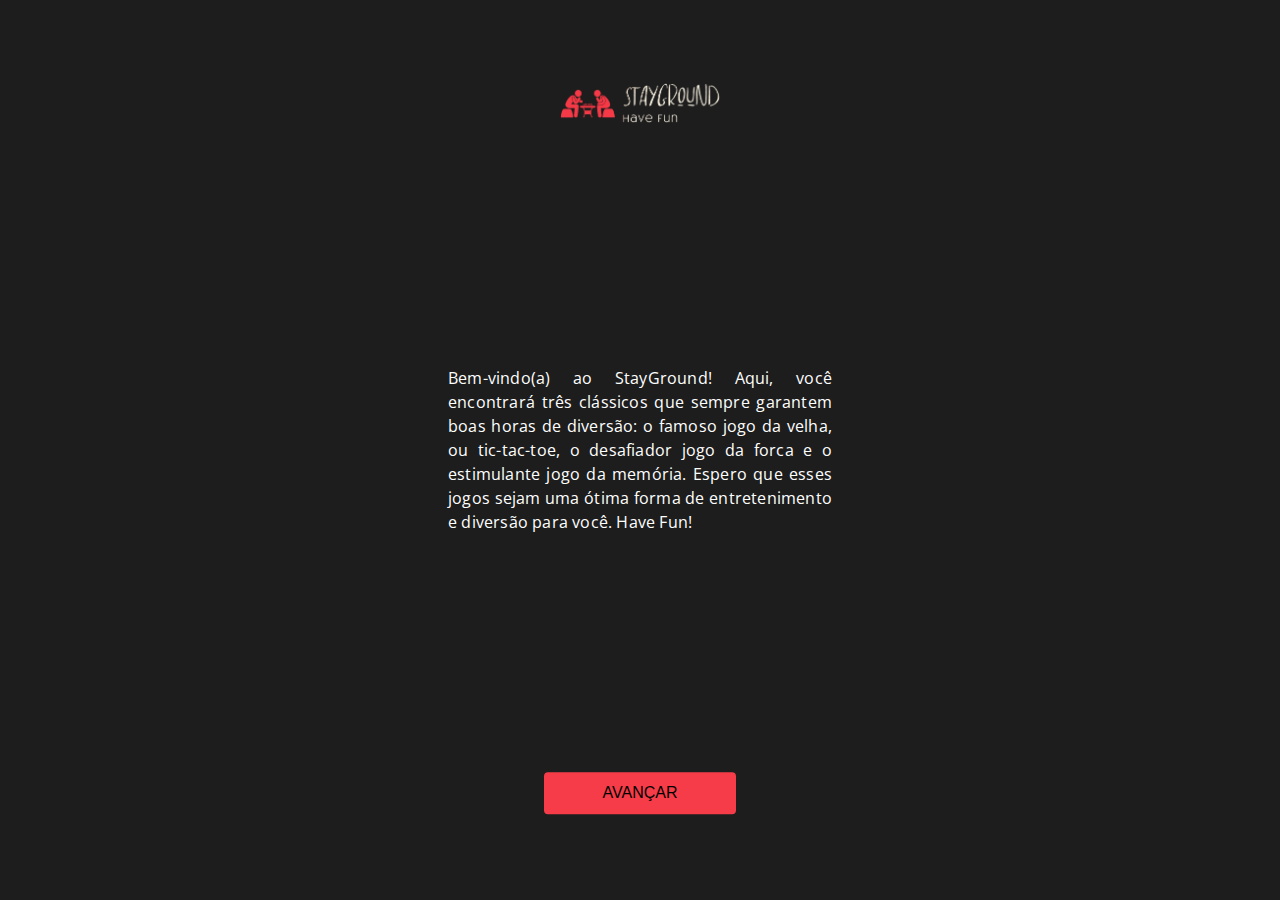
<file: index.html>
<!DOCTYPE html>
<html lang="pt-BR">
<head>
  <meta charset="UTF-8">
  <meta http-equiv="X-UA-Compatible" content="IE=edge">
  <meta name="viewport" content="width=device-width, initial-scale=1.0">
  <meta name="msapplication-TileColor" content="#ffffff">
  <meta name="theme-color" content="#ffffff">
  <link rel="icon" type="image/png" sizes="16x16"  href="favicons/favicon-16x16.png">
  <link href="https://fonts.googleapis.com/css2?family=Open+Sans&display=swap" rel="stylesheet">
  <link rel="stylesheet" href="styles.css">
  <script src="index.js" defer></script>
  <title>StayGround - Divirta-se!</title>
</head>
<body>
  <div class="container">
		<img src="img/logo_nobg.png" alt="Imagem Animada" class="animated-image">
	</div>
  <div class="wellcome">
    <p>
      Bem-vindo(a) ao StayGround! Aqui, você encontrará três clássicos que sempre garantem boas
      horas de diversão: o famoso jogo da velha, ou tic-tac-toe, o desafiador jogo da forca e o estimulante jogo da
      memória. Espero que esses jogos sejam uma ótima forma de entretenimento e diversão para você. Have Fun!
    </p>
  </div>
  <button class="btn-next" onclick="chooseGame()" type="button">AVANÇAR</button>

  <div class="main-choose-game">
    <div class="tictactoe">
      <img src="img/tictactoe.png" alt="Tic Tac Toe Game" class="tictactoe-img">
      <p>O jogo da velha, também conhecido como Tic Tac Toe, é um jogo de estratégia para dois jogadores que consiste em preencher uma grade de 3x3 com símbolos (geralmente "X" e "O") de forma que um jogador consiga alinhar três símbolos na horizontal, vertical ou diagonal antes do outro jogador.</p>
      <button type="button" class="btn-choose" onclick="tictactoe()">JOGAR</button>
    </div>

    <div class="forca">
      <img src="img/forca.png" alt="Forca Game" class="forca-img">
      <p>O jogo da forca é um jogo de adivinhação de palavras em que a máquina irá escolher uma palavra e o jogador tentará adivinhar as letras que compõem a palavra. A cada letra errada, uma parte do corpo de um boneco é desenhada na forca. O objetivo do jogo é adivinhar a palavra antes que o boneco seja totalmente desenhado na forca.</p>
      <button type="button" class="btn-choose" onclick="forca()">JOGAR</button>
    </div>

    <div class="memory">
      <img src="img/memory.png" alt="Memory Game" class="memory-img">
      <p>O jogo da memória é um jogo de cartas em que o objetivo é encontrar pares de cartas iguais. As cartas são dispostas com as faces voltadas para baixo e os jogadores devem virar duas cartas por vez, tentando encontrar pares correspondentes. O jogo requer habilidade de memorização e atenção aos detalhes. É um jogo divertido para todas as idades e pode ser jogado sozinho ou em grupo.</p>
      <button type="button" class="btn-choose" onclick="memory()">JOGAR</button>
    </div>
  </div>

</body>
</html>
</file>
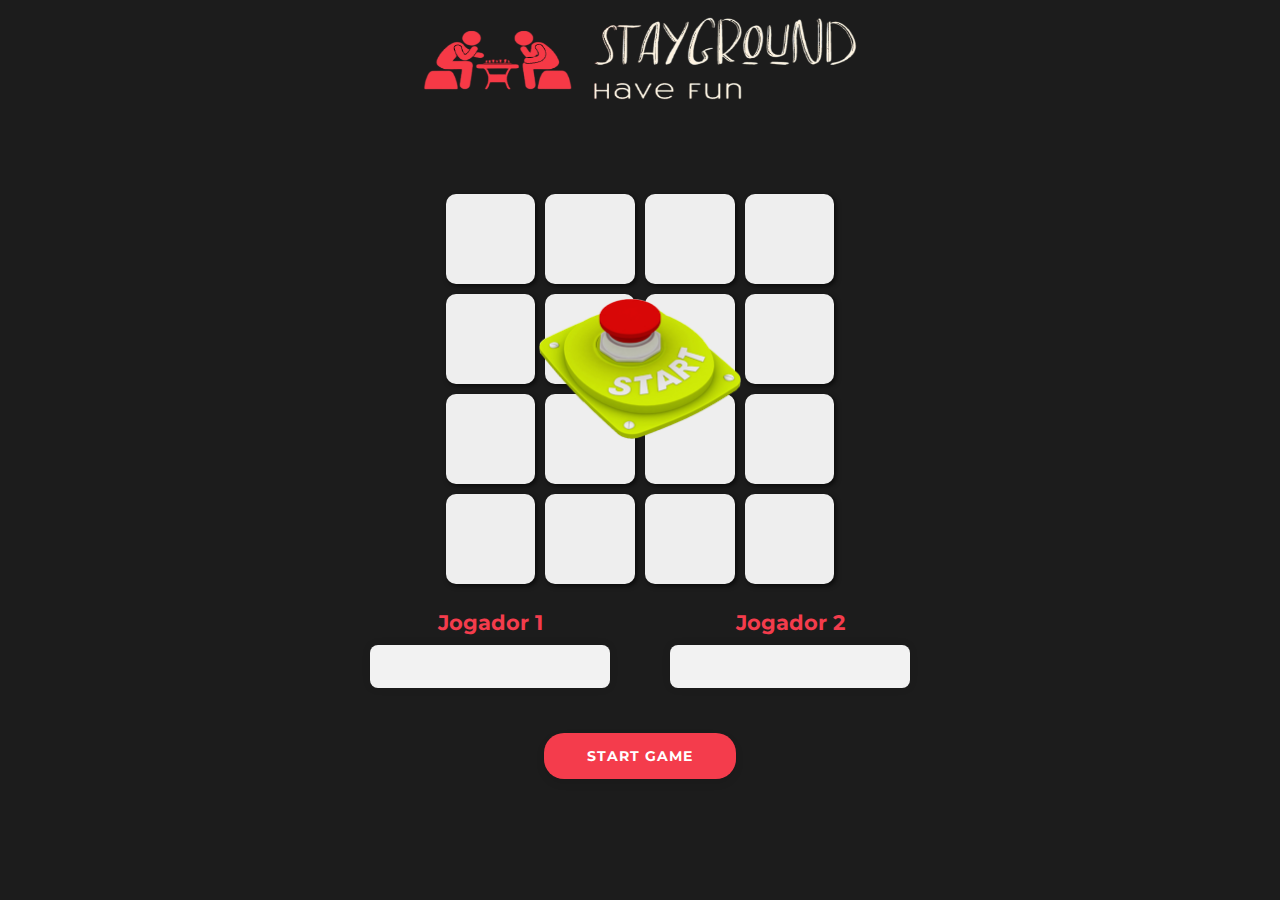
<file: memoria/index.html>
<!DOCTYPE html>
<html lang="pt-BR">

  <head>
    <meta charset="UTF-8">
    <meta http-equiv="X-UA-Compatible" content="IE=edge">
    <meta name="viewport" content="width=device-width, initial-scale=1.0">
    <title>Jogo da Memória</title>
    <link href="https://fonts.googleapis.com/css2?family=Montserrat:wght@400;700&display=swap" rel="stylesheet">
    <link rel="stylesheet" type="text/css" href="index.css">
    <script type="text/javascript" src="index.js" defer=""></script>
  </head>

  <body>
    <div class="logo-img">
      <img src="/img/logo_nobg.png" alt="Logomarca Stayground">
    </div>  
    <main id="memory-game">
      <div class="board-box">
        <div class="board" id="board-game">
          <img src="./img/img-start.png" id="img-start">
          <img src="./img/img_winner.gif" id="img-winner">
          <div class="tile"><span class="memory-item"></span></div>
          <div class="tile"><span class="memory-item"></span></div>
          <div class="tile"><span class="memory-item"></span></div>
          <div class="tile"><span class="memory-item"></span></div>
          <div class="tile"><span class="memory-item"></span></div>
          <div class="tile"><span class="memory-item"></span></div>
          <div class="tile"><span class="memory-item"></span></div>
          <div class="tile"><span class="memory-item"></span></div>
          <div class="tile"><span class="memory-item"></span></div>
          <div class="tile"><span class="memory-item"></span></div>
          <div class="tile"><span class="memory-item"></span></div>
          <div class="tile"><span class="memory-item"></span></div>
          <div class="tile"><span class="memory-item"></span></div>
          <div class="tile"><span class="memory-item"></span></div>
          <div class="tile"><span class="memory-item"></span></div>
          <div class="tile"><span class="memory-item"></span></div>
        </div>
      </div>

      <div id="resultado-final">
        <h3>Pontuação Total:</h3>
        <p><span id="nome-p1"></span>: <span id="pontuacao-p1"></span> pontos</p>
        <p><span id="nome-p2"></span>: <span id="pontuacao-p2"></span> pontos</p>
      </div>
      <form>
        <div class="input-group">
          <label for="jogador1">Jogador 1</label>
          <input type="text" id="jogador1" name="jogador1">
        </div>
  
        <div class="input-group">
          <label for="jogador2">Jogador 2</label>
          <input type="text" id="jogador2" name="jogador2">
        </div>
      </form>

      <button type="button" onclick="startGame()" class="btn" id="restart-game">Start Game</button>
    </main>


  </body>

</html>
</file>
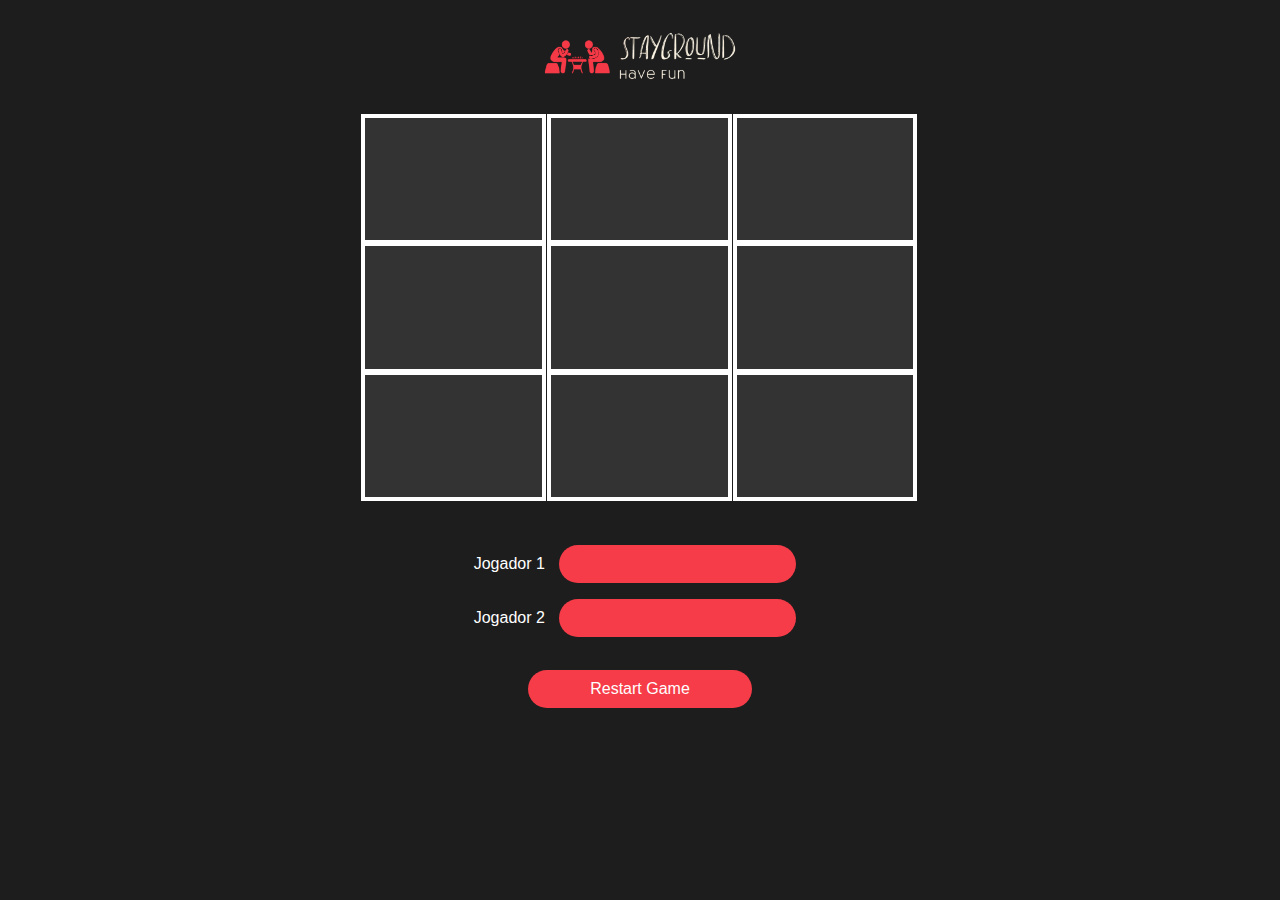
<file: tictactoe/index.html>
<!DOCTYPE html>
<html lang="pt-BR">
<head>
  <meta charset="UTF-8">
  <meta http-equiv="X-UA-Compatible" content="IE=edge">
  <meta name="viewport" content="width=device-width, initial-scale=1.0">
  <link rel="stylesheet" href="style.css">
  <script src="./script.js" defer></script>
  <title>TicTacToe - Jogo da Velha</title>
</head>
<body>
  <img src="/img/logo_nobg.png" alt="Logomarca Stayground" class="logo-img">
  <div class="container">
    <h1>Jogo da Velha</h1>
    <div class="game">
      <div class="board">
        <div class="cell" id="1"></div>
        <div class="cell" id="2"></div>
        <div class="cell" id="3"></div>
        <div class="cell" id="4"></div>
        <div class="cell" id="5"></div>
        <div class="cell" id="6"></div>
        <div class="cell" id="7"></div>
        <div class="cell" id="8"></div>
        <div class="cell" id="9"></div>
      </div>
      <div class="players">
        <form id="form-player">
          <div class="form-group">
            <label for="player1">Jogador 1</label>
            <input type="text" id="player1">
          </div>

          <div class="form-group">
            <label for="player2">Jogador 2</label>
            <input type="text" id="player2">
          </div>
        </form>
        <button id="new-game">Restart Game</button>
        <div class="winner-message" id="winner-message">
        </div>
      </div>
    </div>
  </div>
</body>
</html>
</file>
<file: styles.css>
* {
  margin: 0;
  padding: 0;
  box-sizing: border-box;
}

body {
  background-color: #1d1d1d;
  color: #fff;
  font-family: 'Open Sans', sans-serif;
  overflow-y: hidden;
}

.container {
  position: absolute;
  width: 100%;
  top: 10%;
  left: 50%;
  transform: translate(-50%, -10%);
  text-align: center;
  transition: opacity 1s ease-in-out;
}

.animated-image {
  animation: pulse 1s linear;
  display: block;
  margin: 0 auto;
  width: 75%;
}

@keyframes spin {
  0% {
    transform: rotate(0deg);
  }

  50% {
    transform: rotate(180deg);
  }

  100% {
    transform: rotate(360deg);
  }
}

@keyframes pulse {
  0% {
    transform: scale(0.5);
  }

  50% {
    transform: scale(0.75);
  }

  100% {
    transform: scale(1);
  }
}

.wellcome {
  position: absolute;
  width: 92%;
  top: 50%;
  left: 50%;
  transform: translate(-50%, -50%);
  text-align: center;
  transition: opacity 1s ease-in-out;
}

.wellcome p {
  font-size: 1rem;
  line-height: 1.5;
  margin: 0 0 5px 0;
  text-align: justify;
  letter-spacing: 0.2px;
  animation: spin 1s linear;
}

.btn-next {
  position: absolute;
  width: 50%;
  top: 90%;
  left: 50%;
  transform: translate(-50%, -90%);
  text-align: center;
  transition: opacity 1s ease-in-out;
  z-index: 100;

  background-color: #f63c48;
  color: #000;
  font-size: 1rem;
  padding: 12px 24px;
  border: none;
  border-radius: 4px;
  cursor: pointer;
  overflow: hidden;
}

.btn-next::before {
  content: "";
  position: absolute;
  width: 0%;
  height: 100%;
  top: 0;
  left: 50%;
  transform: translateX(-50%);
  background-color: rgba(255, 161, 161, 0.3);
  transition: width 0.3s ease-in-out;
}

.btn-next:hover::before {
  width: 100%;
  color: black;
}

.container.hidden,
.wellcome.hidden,
.btn-next.hidden {
  opacity: 0;
  visibility: hidden;
}

.main-choose-game {
  display: flex;
  flex-direction: column;
  height: 100%;
  min-width: 100vw;
  justify-content: space-between;
  align-items: center;

  position: absolute;
  left: 50%;
  transform: translate(-50%);
  text-align: center;
}

.tictactoe,
.forca,
.memory {
  opacity: 0;
  visibility: hidden;
  /* border: 1px solid #f63c4864; */
  box-shadow: 0 0 5px 0 rgba(246, 60, 72, 0.5);
  height: 33%;
  min-width: 100vw;
  padding: 10px;

  display: flex;
  flex-direction: column;
  align-items: center;
  justify-content: space-between;

  transition: opacity 1.3s ease-in-out;
}

.tictactoe.show,
.forca.show,
.memory.show {
  opacity: 1;
  visibility: visible;
}

.tictactoe p,
.forca p,
.memory p {
  width: 100%;
  font-size: .6rem;
  line-height: 1.5;
  text-align: justify;
  letter-spacing: 0.2px;
}

.tictactoe img,
.forca img,
.memory img {
  max-width: 25%;
  height: 70px;
}

.btn-choose {
  background-color: #f63c48;
  color: #000;
  width: 30%;
  font-size: .7rem;
  padding: 8px 18px;
  border: none;
  box-shadow: 0 0 5px 0 rgba(246, 60, 72, 0.5);
  border-radius: 4px;
  cursor: pointer;
  overflow: hidden;
}

/* MEDIA QUERY */

/* TABLET PORTRAIT */
@media (min-width: 760px) and (max-width: 960px) {
  .container {
    width: 80%;
    top: 5%;
    left: 50%;
    transform: translate(-50%, -5%);
  }

  .animated-image {
    width: 70%;
    height: 85px;
  }

  .wellcome {
    width: 80%;
  }

  .wellcome p {
    font-size: 1.6rem;
  }

  .btn-next {
    font-size: 1.3rem;
    padding: 20px 24px;
  }

  .main-choose-game {
    justify-content: space-around;
  }

  .tictactoe,
  .forca,
  .memory {
    height: 33%;
    padding: 30px;
    justify-content: space-between;
  }

  .tictactoe p,
  .forca p,
  .memory p {
    width: 95%;
    font-size: 1rem;
  }

  .tictactoe img,
  .forca img,
  .memory img {
    max-width: 50%;
    height: 35%;
  }

  .btn-choose {
    color: #fff;
    width: 25%;
    font-size: 1rem;
    padding: 10px 16px;
    border-radius: 10px;
  }
}

/* LAPTOP-DESKTOP >= 1024 < 1200 */
@media (min-width: 1024px) and (max-width: 1199px) {
  .container {
    width: 50%;
    height: 80px;
  }

  .animated-image {
    width: 65%;
  }

  .wellcome {
    width: 50%;
  }

  .wellcome p {
    font-size: 1.2rem;
    margin: 0 auto;
  }

  .btn-next {
    width: 20%;
  }

  .main-choose-game {
    display: flex;
    flex-direction: row;
    height: 100%;
    width: 100%;
    justify-content: center;
    align-items: center;
    position: absolute;
    left: 50%;
    transform: translate(-50%);
    text-align: center;
  }

  .tictactoe,
  .forca,
  .memory {
    opacity: 0;
    visibility: hidden;
    /* border: 1px solid #f63c4864; */
    box-shadow: none;
    height: 90%;
    width: 33%;
    min-width: 0;
    padding: 16px;
    display: flex;
    flex-direction: column;
    align-items: center;
    justify-content: space-around;
    transition: opacity 1.3s ease-in-out;
  }

  .forca {
    border-bottom-width: 0;
    border-top-width: 0;
    border-right: .5px solid #f63c4864;
    border-left: .5px solid #f63c4864;
    box-shadow: inset 1.5px 0 rgba(246, 60, 72, 0.5), inset -1.5px 0 rgba(246, 60, 72, 0.5);
  }

  .tictactoe img,
  .forca img,
  .memory img {
    max-width: 100%;
    width: 50%;
    height: 20%;
  }

  .tictactoe p,
  .forca p,
  .memory p {
    width: 100%;
    font-size: .9rem;
    line-height: 1.4;
    text-align: justify;
    letter-spacing: 0.2px;
  }

  .btn-choose {
    width: 50%;
    font-size: 1rem;
    padding: 10px 20px;
  }


}

/* LAPTOP-DESKTOP >= 1200 */
@media (min-width: 1200px) {
  .container {
    width: 50%;
    height: 70px;
  }

  .animated-image {
    width: 25%;
  }

  .wellcome {
    width: 30%;
  }

  .wellcome p {
    font-size: 1rem;
    margin: 0 auto;
  }

  .btn-next {
    width: 15%;
  }

  .main-choose-game {
    display: flex;
    flex-direction: row;
    height: 100%;
    width: 85%;
    min-width: 0%;
    justify-content: center;
    align-items: center;
    position: absolute;
    left: 50%;
    transform: translate(-50%);
    text-align: center;
  }

  .tictactoe,
  .forca,
  .memory {
    opacity: 0;
    visibility: hidden;
    /* border: 1px solid #f63c4864; */
    box-shadow: none;
    height: 90%;
    width: 30%;
    min-width: 0;
    padding: 16px;
    display: flex;
    flex-direction: column;
    align-items: center;
    justify-content: space-around;
    transition: opacity 1.3s ease-in-out;
  }

  .forca {
    border-bottom-width: 0;
    border-top-width: 0;
    border-right: .5px solid #f63c4864;
    border-left: .5px solid #f63c4864;
    box-shadow: inset 1.5px 0 rgba(246, 60, 72, 0.5), inset -1.5px 0 rgba(246, 60, 72, 0.5);
  }

  .tictactoe img,
  .forca img,
  .memory img {
    max-width: 100%;
    width: 50%;
    height: 20%;
  }

  .tictactoe p,
  .forca p,
  .memory p {
    width: 100%;
    font-size: .9rem;
    line-height: 1.4;
    text-align: justify;
    letter-spacing: 0.2px;
  }

  .btn-choose {
    width: 50%;
    font-size: 1rem;
    padding: 10px 20px;
  }
}
</file>
<file: memoria/index.css>
* {
  margin: 0;
  padding: 0;
  box-sizing: border-box;
  font-family: 'Montserrat', sans-serif;
}

body {
  background-color: #1c1c1c;
}

:root {
  --cor-primaria: #f43c4c;
}

.logo-img {
  width: 100%;
  text-align: center;
  padding: 1rem;
}

.logo-img img {
  width: 60%;
}

#memory-game {
  display: flex;
  position: relative;
  flex-direction: column;
  justify-content: center;
  align-items: center;
  height: calc(100vh - 87px);
}

#img-start {
  position: absolute;
  width: 50%;
  transition: all .6s ease-out;
  z-index: 55;
}

#img-winner {
  position: absolute;
  width: 80%;
  height: 80%;
  opacity: 0;
  transition: all 1s ease-in-out;
}

.board-box {
  position: relative;
  height: 48vh;
}

.board {
  position: absolute;
  top: 40%;
  left: 50%;
  transform: translate(-50%, -50%);
  width: 100vw;
  /* height: 100%; */
  display: flex;
  justify-content: center;
  align-items: center;
  flex-wrap: wrap;
  margin: 0 auto;
}

.tile {
  position: relative;
  width: 21vw;
  height: 65px;
  margin: 4px;
  background-color: #eee;
  border-radius: 10px;
  box-shadow: 2px 2px 5px #000000ae;
}

.tile span {
  opacity: 0;
  /* transition: all 1s; */
  position: absolute;
  top: 50%;
  left: 50%;
  transform: translate(-50%, -50%);
  display: flex;
  justify-content: center;
  align-items: center;
  font-size: 16px;
}

.tile span img {
  width: 20vw;
  height: 61px;
  border-radius: 10px;
}

.btn {
  background-color: #f43c4c;
  color: #fff;
  border: none;
  border-radius: 20px;
  margin-top: 1rem;
  padding: 12px 24px;
  font-size: 14px;
  font-weight: bold;
  text-transform: uppercase;
  letter-spacing: 1px;
  box-shadow: 0 4px 8px rgba(0, 0, 0, 0.1);
  transition: all 0.3s ease;
  cursor: pointer;
}

.btn:hover {
  background-color: #FF5967;
  box-shadow: 0 8px 16px rgba(0, 0, 0, 0.2);
  transform: translateY(-2px);
}

form {
  width: 100%;
}

input[type="text"] {
  position: absolute;
  left: 130px;
  bottom: 15px;
  width: 60%;
  font-size: 1rem;
  padding: 0.5rem;
  border: none;
  border-radius: 0.5rem;
  background-color: #f2f2f2;
  box-shadow: 0 0 0.5rem rgba(0, 0, 0, 0.1);
  transition: all 0.2s ease-in-out;
}

input[type="text"]:focus {
  outline: none;
  box-shadow: 0 0 0.8rem var(--cor-primaria);
}

label {
  /* position: absolute; */
  display: block;
  margin-bottom: 1.25rem;
  margin-left: 8%;
  font-size: 1rem;
  font-weight: bold;
  color: var(--cor-primaria);
}

.input-group {
  position: relative;
  display: flex;
  flex-direction: column;
}

@keyframes pulse {
  0% {
    transform: scale(1);
  }

  50% {
    transform: scale(1.1);
  }

  100% {
    transform: scale(1);
  }
}

label[for="jogador2"]:focus,
input[name="jogador2"]:focus {
  animation: pulse 1s ease-in-out infinite;
}

label[for="jogador1"]:focus,
input[name="jogador1"]:focus {
  animation: pulse 1s ease-in-out infinite;
}

#resultado-final {
  position: absolute;
  top: 362px;
  margin: 0 auto;
  opacity: 0;
  transition: all 1s ease-in-out;
}

#resultado-final h3 {
  text-align: center;
  color: #c1d604;
  font-size: 1.8rem;
  margin: 0 auto;
}

#resultado-final p {
  color: #f2f2f2;
  font-size: 1.5rem;
  text-align: center;
  margin: 0 auto;
}

/* MEDIA QUERY */

@media screen and (min-width: 381px) and (max-width: 480px) {

  #img-start {
    width: 60%;
  }

  #img-winner {
    width: 85%;
    height: 75%;
  }

  .board-box {
    height: 53vh;
  }

  .board {
    height: 100%;
  }

  .tile {
    width: 22vw;
    height: 90px;
    margin: 3px;
  }

  .tile span img {
    width: 21vw;
    height: 85px;
  }

  .btn {
    margin-top: 3rem;
  }

  input[type="text"] {
    position: absolute;
    left: 154px;
    bottom: 14px;
    width: 55%;
    font-size: 1rem;
  }

  label {
    margin-bottom: 1.25rem;
    font-size: 1.3rem;
  }

  #resultado-final {
    top: 67%;
  }
}

@media screen and (min-width: 600px) and (max-width: 960px) {
  #img-start {
    width: 45%;
  }

  .logo-img img {
    height: 70px;
  }

  #img-winner {
    width: 80%;
    height: 86%;
  }

  .board-box {
    height: 50vh;
  }

  .board {
    height: 90%;
  }

  .memory-item {
    height: 100%;
  }

  .tile {
    width: 21vw;
    height: 25%;
    margin: 5px;
  }

  .tile span img {
    width: 20vw;
    height: 95%;
  }

  .btn {
    margin-top: 2.5rem;
    width: 30%;
    padding: 14px;
  }

  form {
    width: 100%;
    display: flex;
    align-items: center;
    justify-content: center;
    height: 10vh;
  }

  .input-group {
    position: relative;
    display: flex;
    justify-content: center;
    flex-wrap: wrap;
    flex-direction: column;
    flex-basis: 300px;
    width: 80%;
    text-align: center;
    align-items: center;
  }

  input[type="text"] {
    position: static;
    /* left: 45%; */
    /* bottom: -50%; */
    width: 80%;
    font-size: 1rem;
    padding: 12px;
  }

  label {
    margin: 0px auto 10px auto;
    font-size: 1.3rem;
    position: static;
  }

  #resultado-final {
    top: 65%;
    width: 50%;
    height: 12vh;
  }
}

@media screen and (min-width: 961px) and (max-width: 1199px) {
  #img-start {
    width: 45%;
  }

  .logo-img img {
    height: 70px;
  }

  #img-winner {
    width: 78%;
    height: 93%;
    top: 8%;
  }

  .board-box {
    height: 50vh;
  }

  .board {
    height: 90%;
    width: 70vw;
  }

  .memory-item {
    height: 100%;
  }

  .tile {
    width: 15vw;
    height: 25%;
    margin: 5px;
  }

  .tile span img {
    width: 14.5vw;
    height: 95%;
  }

  .btn {
    margin-top: 2.5rem;
    width: 30%;
    padding: 14px;
  }

  form {
    width: 100%;
    display: flex;
    align-items: center;
    justify-content: center;
    height: 10vh;
  }

  .input-group {
    position: relative;
    display: flex;
    justify-content: center;
    flex-wrap: wrap;
    flex-direction: column;
    flex-basis: 300px;
    width: 80%;
    text-align: center;
    align-items: center;
  }

  input[type="text"] {
    position: static;
    /* left: 45%; */
    /* bottom: -50%; */
    width: 80%;
    font-size: 1rem;
    padding: 12px;
  }

  label {
    margin: 0px auto 10px auto;
    font-size: 1.3rem;
    position: static;
  }

  #resultado-final {
    top: 65%;
    width: 50%;
    height: 12vh;
  }
}

@media screen and (min-width: 1200px) {
  #img-start {
    width: 45%;
  }

  .logo-img img {
    height: 85px;
    width: 35%;
  }

  #img-winner {
    width: 78%;
    height: 93%;
    top: 8%;
  }

  #memory-game {
    height: calc(100vh - 121px);
  }

  .board-box {
    height: 50vh;
    width: 100%;
  }

  .board {
    height: 80%;
    width: 35vw;
    top: 28%;
  }

  .memory-item {
    height: 100%;
  }

  .tile {
    width: 7vw;
    height: 25%;
    margin: 5px;
  }

  .tile span img {
    width: 6.6vw;
    height: 95%;
  }

  .btn {
    margin-top: 2.5rem;
    width: 15%;
    padding: 14px;
  }

  form {
    top: 62%;
    width: 100%;
    display: flex;
    align-items: center;
    justify-content: center;
    height: 10vh;
    position: absolute;
  }

  .input-group {
    position: relative;
    display: flex;
    justify-content: center;
    flex-wrap: wrap;
    flex-direction: column;
    flex-basis: 300px;
    width: 80%;
    text-align: center;
    align-items: center;
  }

  input[type="text"] {
    position: static;
    /* left: 45%; */
    /* bottom: -50%; */
    width: 80%;
    font-size: 1rem;
    padding: 12px;
  }

  label {
    margin: 0px auto 10px auto;
    font-size: 1.3rem;
    position: static;
  }

  #resultado-final {
    top: 62%;
    width: 50%;
    height: 12vh;
  }
}
</file>
<file: tictactoe/style.css>
* {
  box-sizing: border-box;
  margin: 0;
  padding: 0;
}

body {
  background-color: #1d1d1d;
  color: #fff;
  font-family: 'Open Sans', sans-serif;
  /* overflow-y: hidden; */
  text-align: center;
}

.logo-img {
  width: 70%;
  margin: 16px 0px 16px 0px;
}

.container {
  max-width: 800px;
  margin: 0 auto;
  padding: 40px 20px;
  text-align: center;
}

h1 {
  margin-bottom: 40px;
  font-size: 48px;
}

.game {
  display: inline-block;
  margin-bottom: 40px;
}

.board {
  display: flex;
  flex-wrap: wrap;
  width: 298px;
  margin: 0 auto;
  border: 2px solid #fff;
}

.cell {
  flex-basis: 100px;
  height: 100px;
  margin: -2px 0 0 -2px;
  background-color: #333;
  border: 2px solid #fff;
  cursor: pointer;
}

.cell:hover {
  background-color: #444;
}

.cell.x::before {
  content: "X";
  height: 100%;
  display: flex;
  justify-content: center;
  align-items: center;
  font-size: 72px;
  line-height: 1;
  color: #fff;
}

.cell.o::before {
  content: "O";
  height: 100%;
  display: flex;
  justify-content: center;
  align-items: center;
  font-size: 72px;
  line-height: 1;
  color: #07A82E;
}

.players {
  position: relative;
  display: flex;
  flex-wrap: wrap;
  flex-direction: row;
  justify-content: center;
  align-items: center;
  margin-bottom: 20px;
  margin-top: 20px;
}

#new-game {
  width: 100%;
  border-radius: 0;
}

input[type="text"],
button {
  padding: 10px 15px;
  font-size: 16px;
  border-radius: 20px;
  border: none;
  background-color: #f63c48;
  color: #fff;
  margin: 0 10px;
}

input[type="text"]::placeholder {
  color: #fff;
}

.timeP1,
.timeP2 {
  animation: pulse 0.5s ease-in-out infinite alternate;
}

@keyframes pulse {
  from {
    transform: scale(1);
  }

  to {
    transform: scale(1.10);
  }
}

@keyframes rotate-pulse {
  0% {
    transform: rotate(0deg) scale(1);
  }

  50% {
    transform: rotate(360deg) scale(1.15);
  }

  100% {
    transform: rotate(0deg) scale(1);
  }
}

button:hover {
  background-color: #f63c488a;
}

.winner-message {
  position: absolute;
  top: 10%;
  font-size: 24px;
  font-weight: bold;
  margin-top: 20px;
  visibility: hidden;
  opacity: 0;
  transition: opacity 0.8s ease-in-out;
  /* display: none; */
}

.winner span {
  color: #f63c48;
}

.tie span {
  color: #FA6730;
}


@media only screen and (min-width: 320px) and (max-width: 480px) {

  .logo-img {
    width: 70%;
    height: 55px;
    margin: 32px 0px;
  }

  .container {
    padding: 0px 10px;
    height: 100%;
    width: 100%;
  }

  h1 {
    margin-bottom: 10px;
    font-size: 28px;
  }

  .game {
    display: flex;
    flex-direction: column;
    align-items: center;
    justify-content: space-evenly;
    margin-bottom: 8px;
  }

  .board {
    width: 95%;
    height: 45vh;
    border: 1px solid #fff;
  }

  .cell {
    flex-basis: 33.33333%;
    margin: 0px;
    height: 33.3%;
  }

  .cell.x::before,
  .cell.o::before {
    height: 100%;
    display: flex;
    justify-content: center;
    align-items: center;
  }

  .players {
    display: flex;
    flex-direction: row;
    align-items: center;
    margin-bottom: 0px;
  }

  form {
    width: 90%;
    transition: opacity 0.5s ease-in-out;
  }

  input[type="text"] {
    width: 70%;
    margin: 5px 5px;
    padding: 10px 10px;
    border-radius: 4px;
  }

  label {
    width: 20%;
    font-size: 16px;
  }

  .winner-message {
    font-size: 22px;
    margin-top: 10px;
  }

  button {
    max-width: 80vw;
    margin: 10px 0px 5px 0px;
  }
}

@media only screen and (min-width: 760px) and (max-width: 960px) {
  .logo-img {
    width: 60%;
    height: 65px;
    margin: 32px 0px;
  }

  .container {
    height: calc(100vh - 90px);
    padding: 0px 90px;
  }

  h1 {
    display: none;
  }

  .game {
    height: 90%;
    display: flex;
    flex-direction: column;
    align-items: center;
    justify-content: space-around;
    margin-bottom: 0px;
  }

  .board {
    width: 95%;
    height: 45vh;
    border: 1px solid #fff;
  }

  .cell {
    flex-basis: 33.33333%;
    margin: 0px;
    height: 33.3%;
  }

  .cell.x::before,
  .cell.o::before {
    font-size: 6rem;
  }

  .players {
    display: flex;
    flex-direction: column;
    align-items: center;
    margin-bottom: 0px;
  }

  form {
    width: 90%;
    height: 15vh;
    transition: opacity 0.5s ease-in-out;
  }

  input[type="text"] {
    width: 55%;
    font-size: 1.5rem;
    margin: 10px 0px;
    padding: 16px 16px;
    border-radius: 4px;
  }

  label {
    display: inline-block;
    width: 27%;
    font-size: 24px;
  }

  .winner-message {
    font-size: 40px;
    margin-top: 20px;
  }

  button {
    max-width: 50vw;
    padding: 16px;
    margin: 40px 0px 5px 0px;
    font-size: 1.5rem;
  }
}

/* LAPTOP-DESKTOP >= 1024 < 1200 */
@media (min-width: 1024px) and (max-width: 1199px) {
  .logo-img {
    width: 25%;
    margin: 32px 0px 32px 0px;
  }

  .container {
    width: 100%;
    margin: 0 auto;
    padding: 0px;
    text-align: center;
  }

  h1 {
    display: none;
  }

  .game {
    display: block;
    height: calc(100vh - 128px);
    width: 70%;
    margin: 0 auto;
  }

  .board {
    width: 80%;
    height: 65%;
    margin: 0 auto;
    border: 3px solid #fff;
  }

  .cell {
    flex-basis: 33%;
    height: 34%;
    margin: -2px 0 0 1px;
    border: 4px solid #fff;
  }

  .players {
    width: 80%;
    height: 30%;
    margin: 12px auto;
    flex-direction: column;
    justify-content: space-evenly;
    align-items: center;
  }

  .form-player {
    display: flex;
    flex-direction: column;
    justify-content: center;
    width: 100%;
    height: 70%;
    align-items: center;
  }

  .form-group:nth-child(1) {
    margin-bottom: 16px;
  }

  .form-player label {
    display: inline;
    width: 25%;
  }

  input[type="text"] {
    padding: 10px 15px;
    font-size: 16px;
    border-radius: 20px;
    border: none;
    background-color: #f63c48;
    color: #fff;
    margin: 0 10px;
  }

  #new-game {
    width: 50%;
    border-radius: 20px;
    margin-top: 0px;
  }


}


/* LAPTOP-DESKTOP >= 1200 */
@media (min-width: 1200px) {
  .logo-img {
    width: 15%;
    margin: 32px 0px 32px 0px;
  }

  .container {
    width: 100%;
    margin: 0 auto;
    padding: 0px;
    text-align: center;
  }

  h1 {
    display: none;
  }

  .game {
    display: block;
    height: calc(100vh - 132px);
    width: 70%;
    margin: 0 auto;
  }

  .board {
    width: 100%;
    height: 50%;
    margin: 0 auto;
    border: 0px solid #fff;
  }

  .cell {
    flex-basis: 33%;
    height: 34%;
    margin: -2px 0 0 1px;
    border: 4px solid #fff;
  }

  .cell.o::before,
  .cell.x::before {
    font-size: 5rem;
  }

  .players {
    width: 80%;
    height: 30%;
    margin: 12px auto;
    flex-direction: column;
    justify-content: space-evenly;
    align-items: center;
  }

  .form-player {
    display: flex;
    flex-direction: column;
    justify-content: center;
    width: 100%;
    height: 70%;
    align-items: center;
  }

  .form-group:nth-child(1) {
    margin-bottom: 16px;
  }

  .form-player label {
    display: inline;
    width: 25%;
  }

  input[type="text"] {
    padding: 10px 15px;
    font-size: 16px;
    border-radius: 20px;
    border: none;
    background-color: #f63c48;
    color: #fff;
    margin: 0 10px;
  }

  #new-game {
    width: 50%;
    border-radius: 20px;
    margin-top: 0px;
  }
}
</file>
